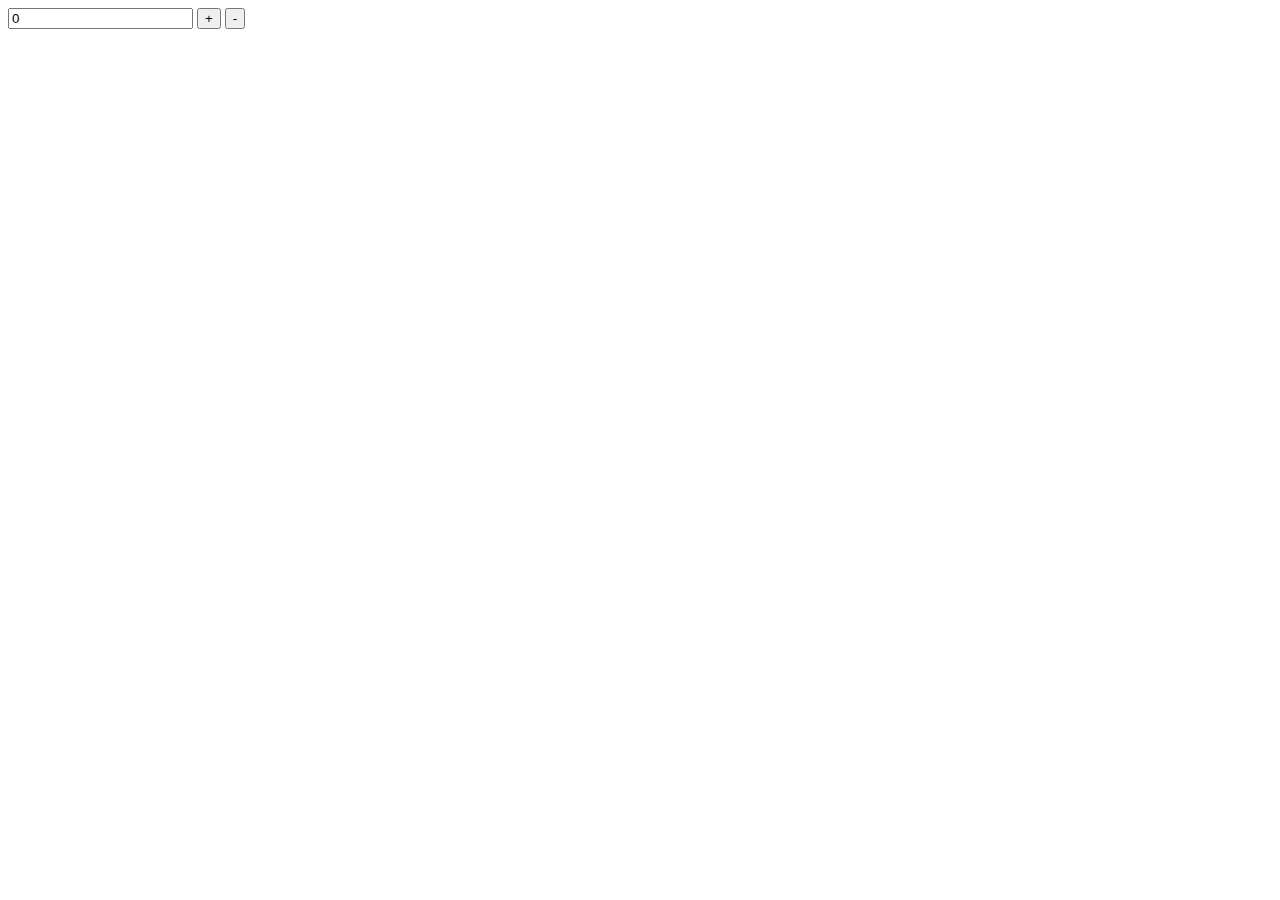
<file: DZ4_P.Aiperi_32-3/index.html>
<!DOCTYPE html>
<html lang="en">
<head>
  <meta charset="UTF-8">
  <title>Homework_4</title>
</head>
<body>
  <input type="text" id="counterInput" value="0">
  <button id="plusButton">+</button>
  <button id="minusButton">-</button>
</body>
<script src="app.js"></script>
</html>
</file>
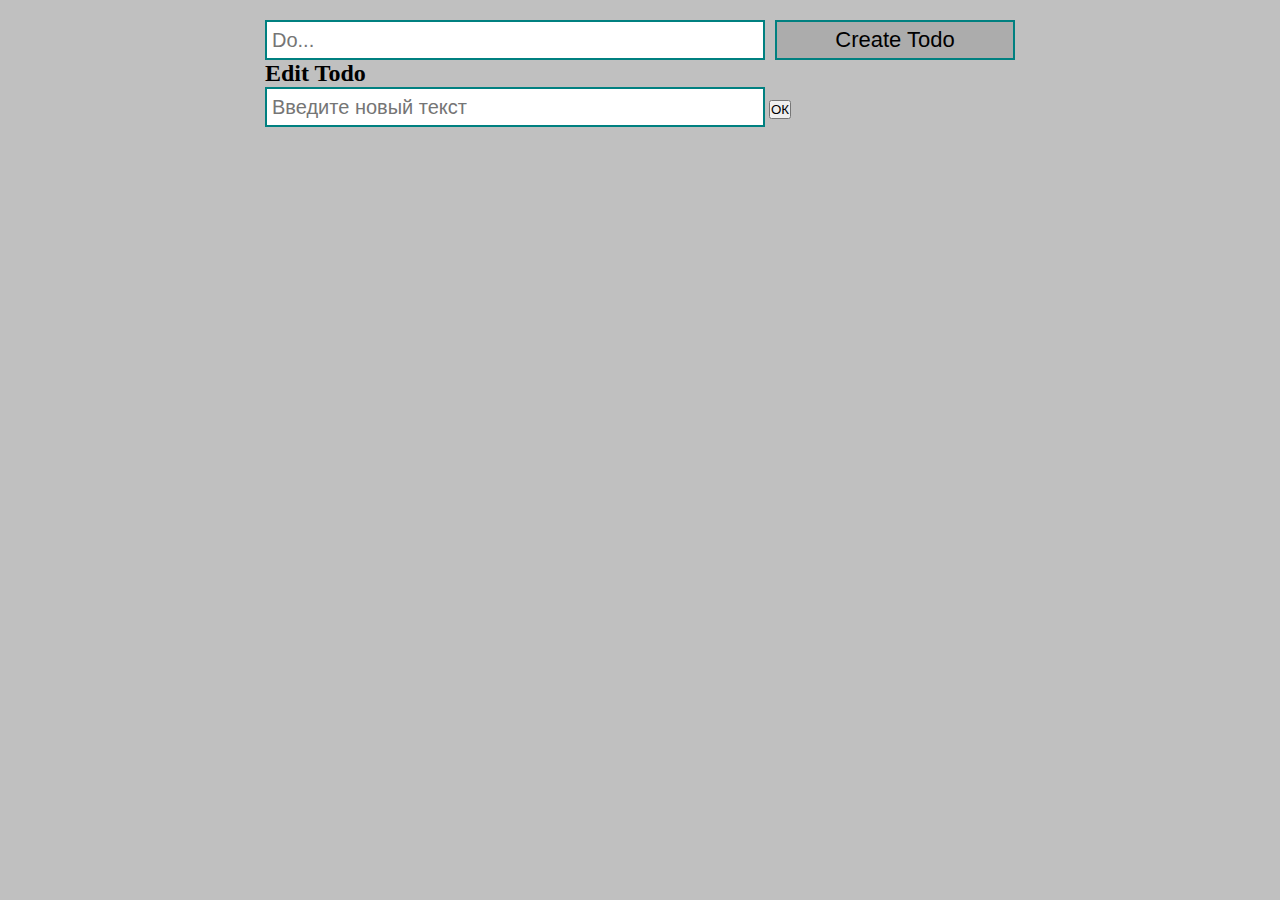
<file: DZ6_P.Aiperi_32-3/index.html>
<!DOCTYPE html>
<html lang="en">
<head>
    <meta charset="UTF-8">
    <title>Homework_6 'Todo List'</title>
    <link rel="stylesheet" href="style.css">
</head>
<body>
    <div class="todo">
        <input type="text" id="input" placeholder="Do...">
        <button id="create_button">Create Todo</button>
    </div>
    <div class="todo_list">

    </div>
    <div id="modal" class="modal">
        <div class="modal-content">
            <h2>Edit Todo</h2>
            <input type="text" id="edit_input" placeholder="Введите новый текст">
            <button id="save_button">ОК</button>
        </div>
    </div>
</body>
<script src="app.js"></script>
</html>
</file>
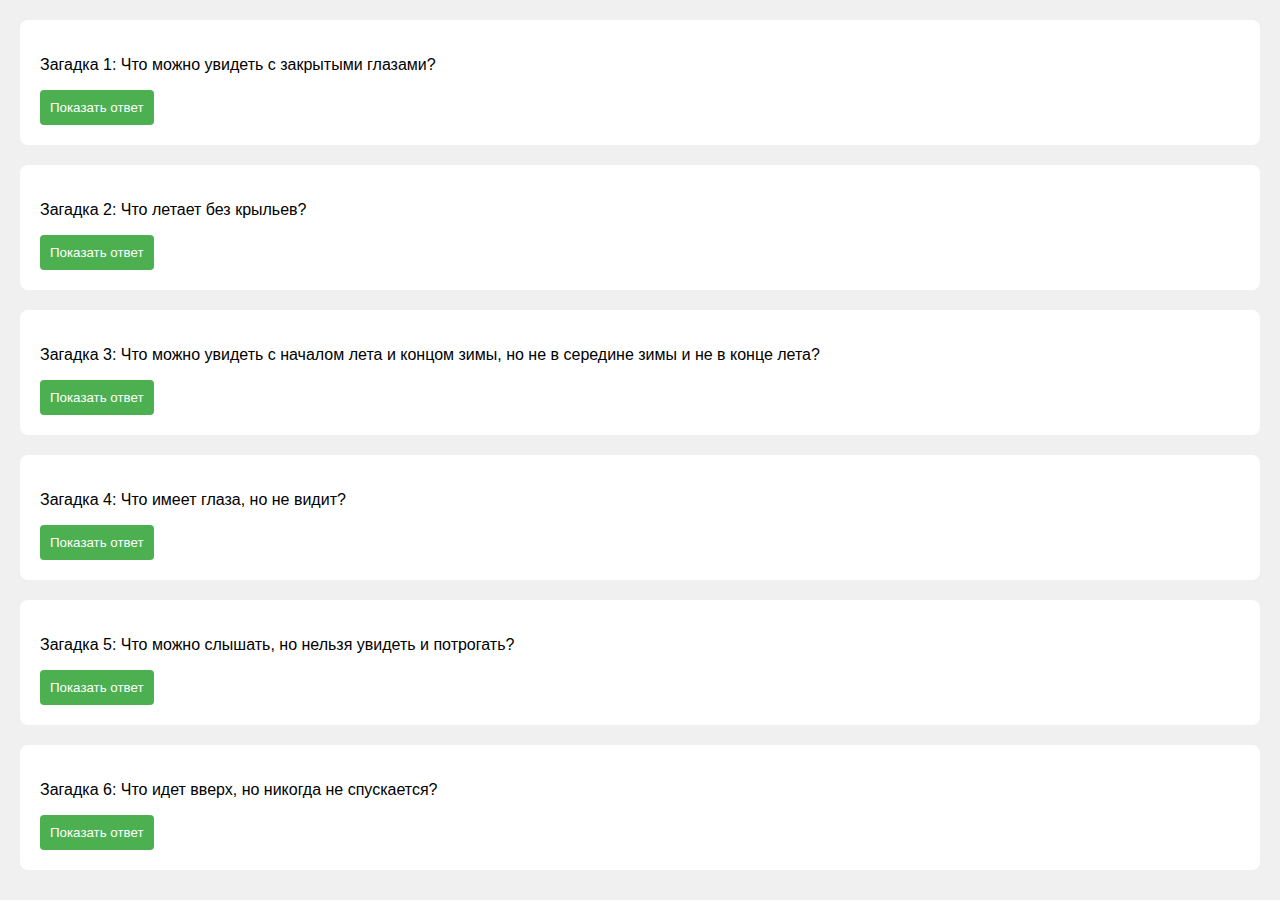
<file: DZ7_P.Aiperi_32-3/index.html>
<!DOCTYPE html>
<html lang="en">
<head>
  <meta charset="UTF-8">
  <link rel="stylesheet" href="style.css">
  <title>Загадки</title>
</head>
<body>
  
  <div class="riddle" id="riddle1">
    <p>Загадка 1: Что можно увидеть с закрытыми глазами?</p>
    <button onclick="toggleAnswer('answer1')">Показать ответ</button>
    <p class="answer" id="answer1">Ответ: Сон</p>
  </div>

  <div class="riddle" id="riddle2">
    <p>Загадка 2: Что летает без крыльев?</p>
    <button onclick="toggleAnswer('answer2')">Показать ответ</button>
    <p class="answer" id="answer2">Ответ: Время</p>
  </div>
  
  <div class="riddle" id="riddle3">
    <p>Загадка 3: Что можно увидеть с началом лета и концом зимы, но не в середине зимы и не в конце лета?</p>
    <button onclick="toggleAnswer('answer3')">Показать ответ</button>
    <p class="answer" id="answer3">Ответ: Букву "А"</p>
  </div>

  <div class="riddle" id="riddle4">
    <p>Загадка 4: Что имеет глаза, но не видит?</p>
    <button onclick="toggleAnswer('answer4')">Показать ответ</button>
    <p class="answer" id="answer4">Ответ: Игла</p>
  </div>

  <div class="riddle" id="riddle5">
    <p>Загадка 5: Что можно слышать, но нельзя увидеть и потрогать?</p>
    <button onclick="toggleAnswer('answer5')">Показать ответ</button>
    <p class="answer" id="answer5">Ответ: Эхо</p>
  </div>
  
  <div class="riddle" id="riddle6">
    <p>Загадка 6: Что идет вверх, но никогда не спускается?</p>
    <button onclick="toggleAnswer('answer6')">Показать ответ</button>
    <p class="answer" id="answer6">Ответ: Возраст</p>
  </div>

</body>
<script src="app.js"></script>
</html>
</file>
<file: DZ6_P.Aiperi_32-3/style.css>
* {
  margin: 0;
  padding: 0;
  box-sizing: border-box;
}

body {
  background: silver;
  padding: 20px;
}

.todo {
  display: flex;
  align-items: center;
  justify-content: space-between;
  width: 750px;
  margin: 0 auto;
}

input {
  border: 2px solid teal;
  font-size: 20px;
  height: 40px;
  width: 500px;
  padding-left: 5px;
}

#create_button {
  width: 240px;
  height: 40px;
  border: 2px solid teal;
  cursor: pointer;
  background: rgba(0, 0, 0, 0.1);
  font-size: 22px;
}

.todo_list {
  margin: 0 auto;
  width: 750px;
}

.block_text {
  width: 100%;
  border: 2px solid teal;
  padding: 8px;
  margin-top: 10px;
  display: flex;
  justify-content: space-between;
  align-items: center;
}

h3 {
  font-size: 28px;
  font-family: "Cooper Black", sans-serif;
}

.div_button {
  display: flex;
  width: 320px;
  height: 100%;
  justify-content: space-between;
}

.delete_button {
  width: 150px;
  height: 40px;
  background-color: darkred;
  color: white;
  border: none;
  cursor: pointer;
}

.edit_button {
  width: 150px;
  height: 40px;
  background-color: yellowgreen;
  color: black;
  border: none;
  cursor: pointer;
}

#modal {
  display: flex;
  align-items: center;
  justify-content: space-between;
  width: 750px;
  margin: 0 auto;
}

.toggle {
  text-decoration: line-through;
}
</file>
<file: DZ7_P.Aiperi_32-3/style.css>
body {
  font-family: Arial, sans-serif;
  background-color: #f0f0f0;
  margin: 20px;
}

.riddle {
  background-color: #fff;
  padding: 20px;
  border-radius: 8px;
  margin-bottom: 20px;
}

.answer {
  display: none;
  margin-top: 10px;
  color: rgb(245, 106, 31);
}

button {
  background-color: #4caf50;
  color: white;
  border: none;
  padding: 10px;
  border-radius: 4px;
  cursor: pointer;
}
</file>
